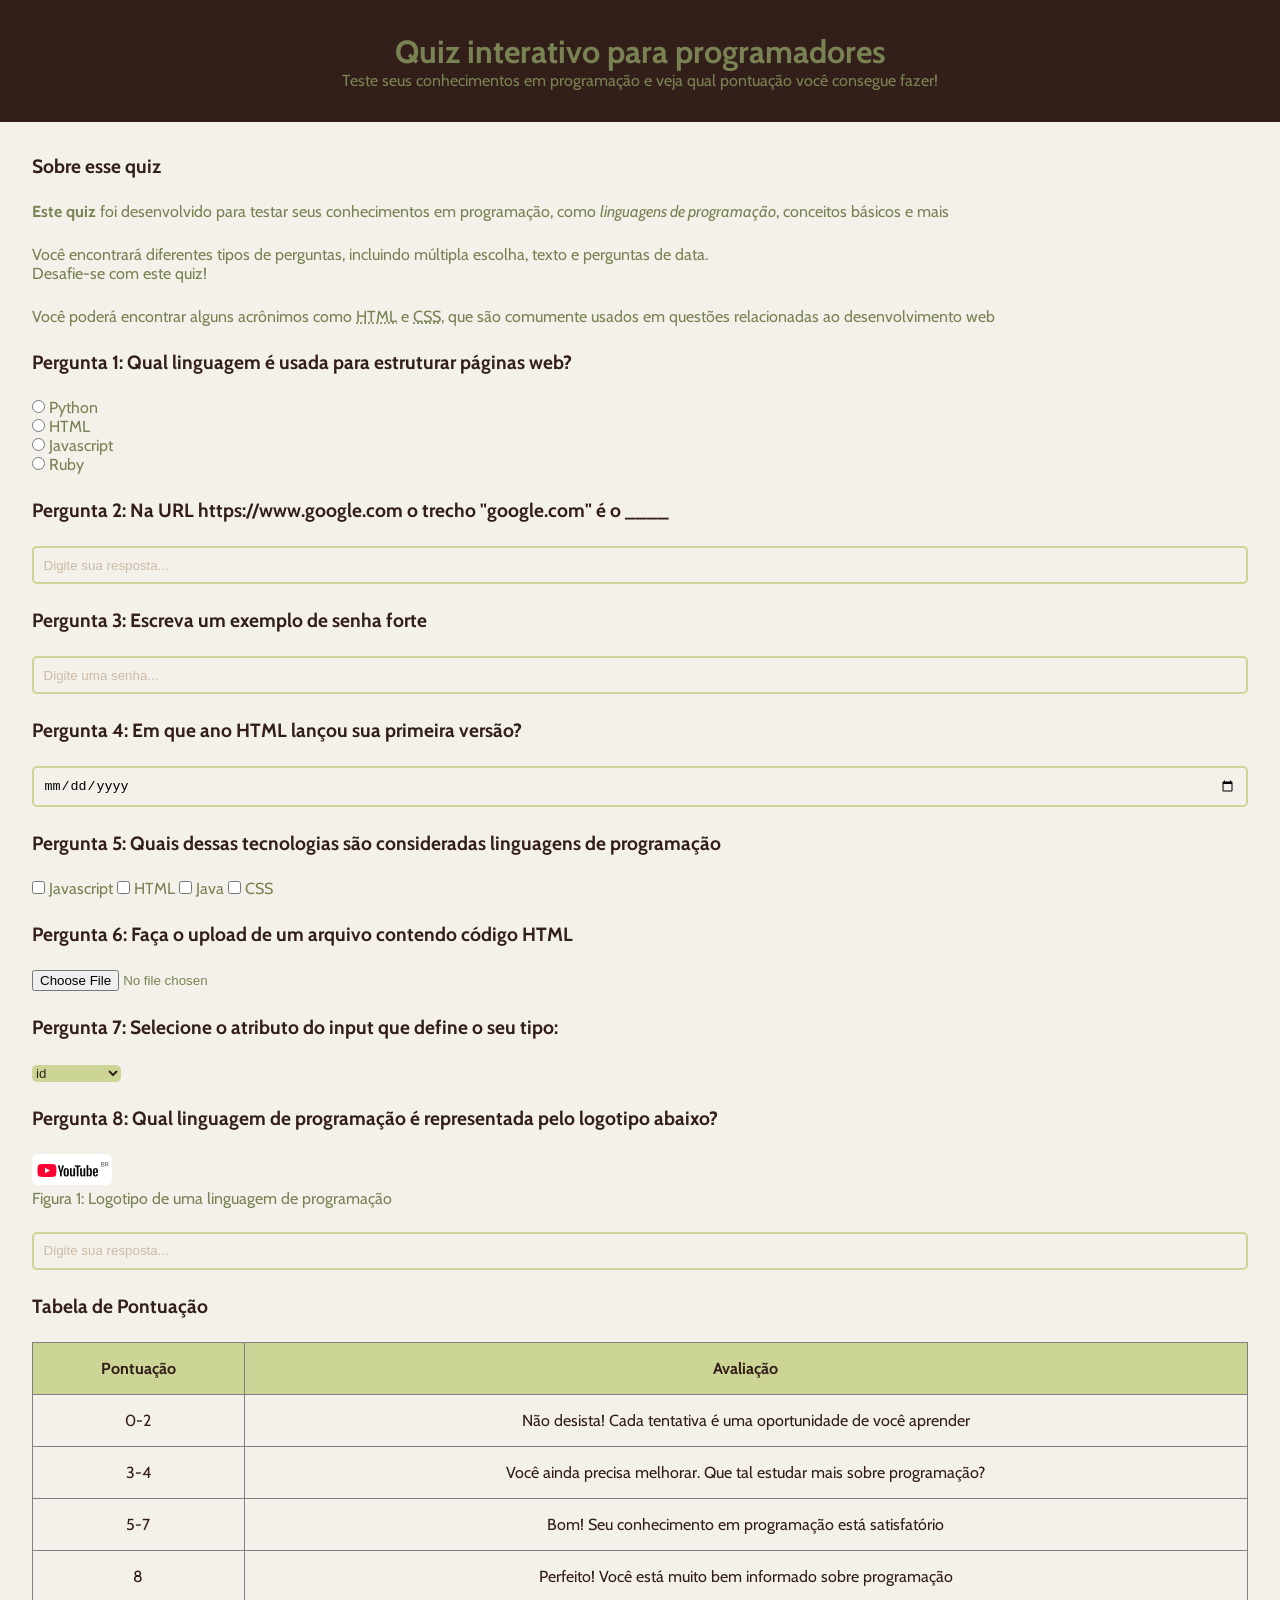
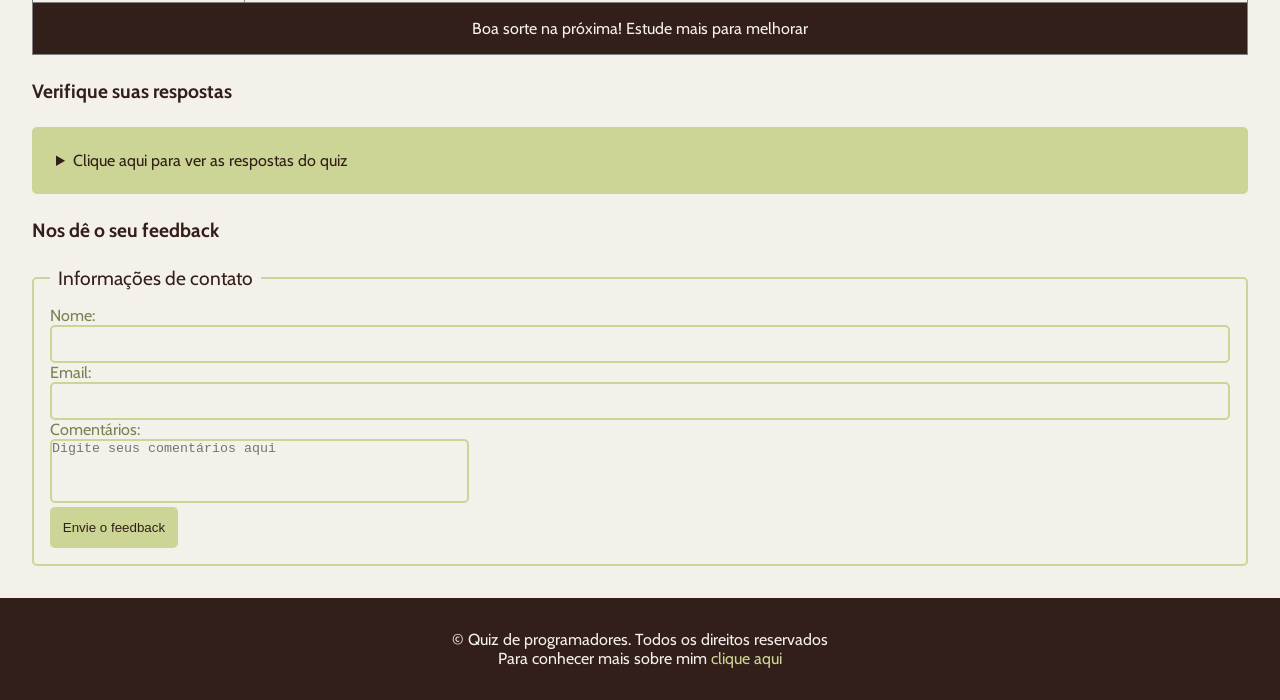
<file: index.html>
<!DOCTYPE html>
<html>
    <head>
        <title>Quiz para programadores</title>
        <meta name="description" content="Um quiz interativo para testar seus conhecimentos">
        <link rel="stylesheet" href="style.css">
    </head>
    <body>
        <header>
            <h1>Quiz interativo para programadores</h1>
            <p>Teste seus conhecimentos em programação e veja qual pontuação você consegue fazer!</p>
        </header>
        <main>
            <!--Introdução-->
            <section>
                <h2>Sobre esse quiz</h2>
                <p><strong>Este quiz</strong> foi desenvolvido para testar seus conhecimentos em programação, como <em>linguagens de programação</em>, conceitos básicos e mais</p>
                <p>Você encontrará diferentes tipos de perguntas, incluindo múltipla escolha, texto e perguntas de data. <br> Desafie-se com este quiz!</p>
                <p>Você poderá encontrar alguns acrônimos como <abbr title="HyperText Markup Language">HTML</abbr> e <abbr title="Cascading Style Sheets">CSS</abbr>, que são comumente usados em questões relacionadas ao desenvolvimento web</p>
            </section>
            <!--Pergunta 1: múltipla escolha-->
            <section>
                <h2>Pergunta 1: Qual linguagem é usada para estruturar páginas web?</h2>
                <form>
                    <input type="radio" value="Python" id="p1a" name="pergunta1">
                    <label for="p1a">Python</label><br>
                    <input type="radio" value="HTML" id="p1b" name="pergunta1">
                    <label for="p1b">HTML</label><br>
                    <input type="radio" value="Javascript" id="p1c" name="pergunta1">
                    <label for="p1c">Javascript</label><br>
                    <input type="radio" value="Ruby" id="p1d" name="pergunta1">
                    <label for="p1d">Ruby</label><br>
                </form>
            </section>
            <!--Pergunta 2: texto-->
            <section>
                <h2>Pergunta 2: Na URL https://www.google.com o trecho "google.com" é o ____</h2>
                <form>
                    <input type="text" id="p2" name="pergunta2" placeholder="Digite sua resposta...">
                </form>
            </section>
            <!--Pergunta 3: senha-->
            <section>
                <h2>Pergunta 3: Escreva um exemplo de senha forte</h2>
                <form>
                    <input type="password" id="p3" name="pergunta3" placeholder="Digite uma senha...">
                </form>
            </section>
            <!--Pergunta 4: data-->
            <section>
                <h2>Pergunta 4: Em que ano HTML lançou sua primeira versão?</h2>
                <form>
                    <input type="date" id="p4" name="pergunta4">
                </form>
            </section>
            <!--Pergunta 5: seleção múltipla-->
            <section>
                <h2>Pergunta 5: Quais dessas tecnologias são consideradas linguagens de programação</h2>
                <form>
                    <input type="checkbox" id="p5a" name="pergunta5" value="Javascript">
                    <label for="p5a">Javascript</label>
                    <input type="checkbox" id="p5b" name="pergunta5" value="HTML">
                    <label for="p5b">HTML</label>
                    <input type="checkbox" id="p5c" name="pergunta5" value="Java">
                    <label for="p5c">Java</label>
                    <input type="checkbox" id="p5d" name="pergunta5" value="CSS">
                    <label for="p5d">CSS</label>
                </form>
            </section>
            <!--Pergunta 6: upload de arquivo-->
            <section>
                <h2>Pergunta 6: Faça o upload de um arquivo contendo código HTML</h2>
                <form>
                    <input type="file" id="p6" name="pergunta6">
                </form>
            </section>
            <!--Pergunta 7: menu suspenso-->
            <section>
                <h2>Pergunta 7: Selecione o atributo do input que define o seu tipo:</h2>
                <form>
                    <select name="pergunta7" id="p7">
                        <option value="id">id</option>
                        <option value="type">type</option>
                        <option value="placeholder">placeholder</option>
                    </select>
                </form>
            </section>
            <!--Pergunta 8: imagem-->
            <section>
                <h2>Pergunta 8: Qual linguagem de programação é representada pelo logotipo abaixo?</h2>
                <figure>
                    <img src="./assets/perg8.png" alt="Logotipo de uma linguagem de programação"><br>
                    <figcaption>Figura 1: Logotipo de uma linguagem de programação</figcaption>
                </figure>
                <input type="text" id="p8" name="pergunta8" placeholder="Digite sua resposta...">
            </section>
            <!--Tabela de Pontuação-->
            <section>
                <h2>Tabela de Pontuação</h2>
                <table border="1">
                    <thead>
                        <tr>
                            <th>Pontuação</th>
                            <th>Avaliação</th>
                        </tr>
                    </thead>
                    <tbody>
                        <tr>
                            <td>0-2</td>
                            <td>Não desista! Cada tentativa é uma oportunidade de você aprender</td>
                        </tr>
                        <tr>
                            <td>3-4</td>
                            <td>Você ainda precisa melhorar. Que tal estudar mais sobre programação?</td>
                        </tr>
                        <tr>
                            <td>5-7</td>
                            <td>Bom! Seu conhecimento em programação está satisfatório</td>
                        </tr>
                        <tr>
                            <td>8</td>
                            <td>Perfeito! Você está muito bem informado sobre programação</td>
                        </tr>
                    </tbody>
                    <tfoot>
                        <tr>
                            <td colspan="2">Boa sorte na próxima! Estude mais para melhorar</td>
                        </tr>
                    </tfoot>
                </table>
            </section>
            <!--Lista de Respostas-->
            <section>
                <h2>Verifique suas respostas</h2>
                <details>
                    <summary>Clique aqui para ver as respostas do quiz</summary>
                    <ol>
                        <li>HTML</li>
                        <li>Domínio</li>
                        <li>Ab23!kao8Anmd#</li>
                        <li>1991</li>
                        <li>Javascript, Java</li>
                        <li>Arquivo deve ter extensão .html</li>
                        <li>type</li>
                        <li>Java</li>
                    </ol>
                </details>
            </section>
            <!--Formulário de Feedback-->
            <section>
                <h2>Nos dê o seu feedback</h2>
                <form>
                    <fieldset>
                        <legend>Informações de contato</legend>
                        <label for="nome">Nome:</label>
                        <input type="text" id="nome" name="nome"><br>
                        <label for="email">Email:</label>
                        <input type="email" id="email" name="email"><br>
                        <label for="comentarios">Comentários:</label><br>
                        <textarea id="comentarios" name="comentarios" rows="4" cols="50" placeholder="Digite seus comentários aqui"></textarea><br>
                        <button onclick="alert('FEEDBACK ENVIADO')">Envie o feedback</button>
                    </fieldset>
                </form>
            </section>
        </main>
        <footer>
            <p class="paragrafo-footer">&copy Quiz de programadores. Todos os direitos reservados</p>
            <p class="paragrafo-footer">Para conhecer mais sobre mim <a href="sobremim.html" target="_blank">clique aqui</a></p>
        </footer>
    </body>
</html>
</file>
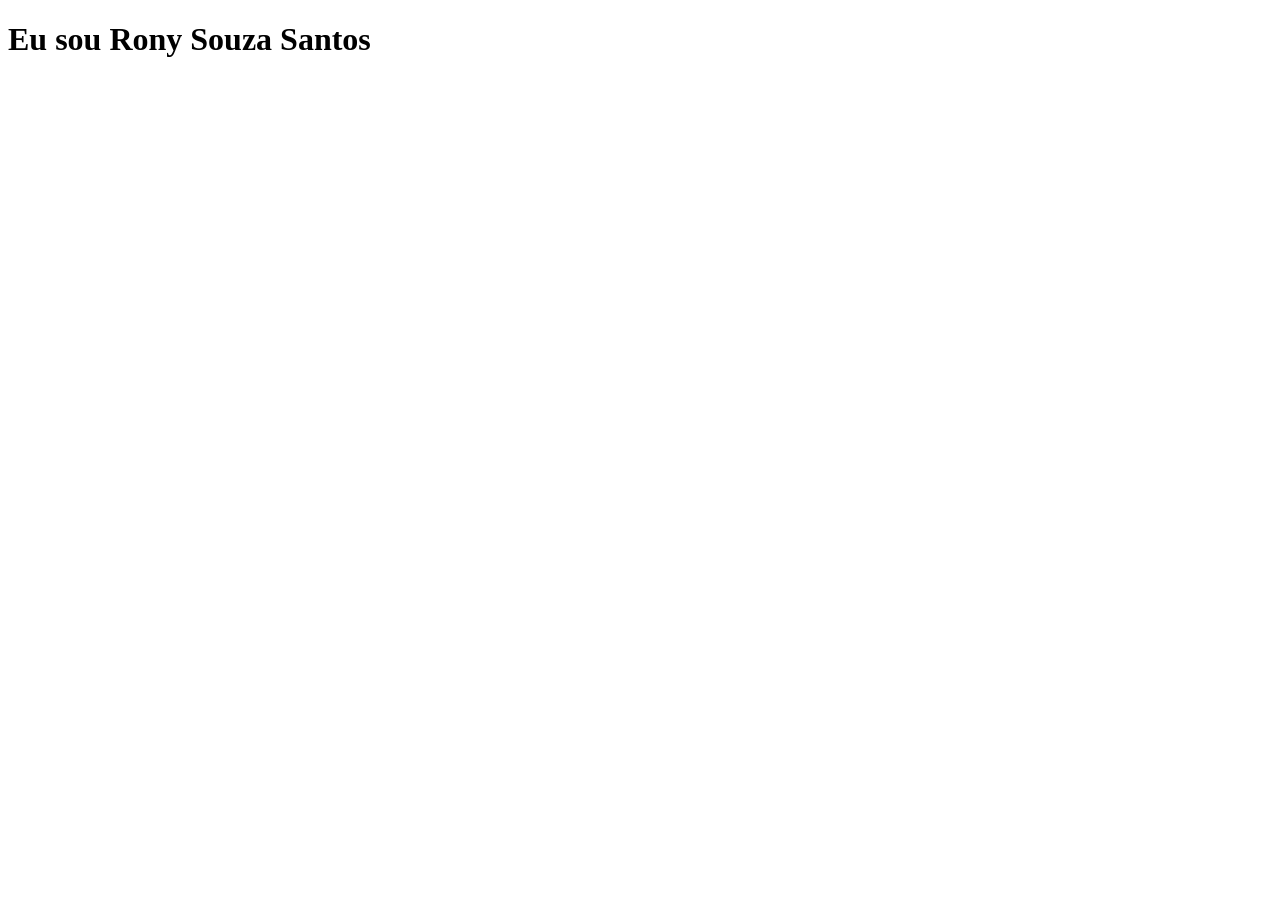
<file: sobremim.html>
<!DOCTYPE html>
<html lang="pt-br">
<head>
    <meta charset="UTF-8">
    <meta name="viewport" content="width=device-width, initial-scale=1.0">
    <title>Sobre mim </title>
</head>
<body>
    <h1>Eu sou Rony Souza Santos</h1>
</body>
</html>
</file>
<file: style.css>
@import url('https://fonts.googleapis.com/css2?family=Cabin:ital,wght@0,400..700;1,400..700&display=swap');

* {
    margin: 0;
    padding: 0;
    box-sizing: border-box;
}

body {
   background-color: #F4F0EA;
   color: #798252;
   font-family: "Cabin", sans-serif;
   font-weight: 400;

}

header {
    padding: 2rem;
    background-color: #331F19;
    text-align: center;
}

main {
    padding: 2rem;
    display: flex;
    flex-direction: column;
    gap: 1.5rem;
}

section {
    display: flex;
    flex-direction: column;
    gap: 1.5rem;
}

h2 {
    color: #331F19;
    font-size: 1.2rem;
}

input [type="radio"], input[type="checkbox"] {
    accent-color: #CCD595;
}

input[type="text"], input[type="email"], input[type="password"], input[type="date"] {
    background-color: transparent;
    width: 100%;
    padding: 0.6rem;
    border: 2px solid #CCD595;
    border-radius: 5px;
    outline: none;
}

input::placeholder {
    color: #CBBBA7;
}

select {
    cursor: pointer;
    background-color: #CCD595;
    color: #331F19;
    border-radius: 5px;
    border: none;
    outline: none;
}

img {
    width: 5rem;
    border-radius: 5px;
}

/* Estilizando Tabela */
table {
    width: 100%;
    border-collapse: collapse;
}

th {
    background-color: #CCD595;
    color: #331F19;
    padding: 1rem;
}

td {
    color: #331F19;
    padding: 1rem;
    text-align: center;
}

tfoot td {
    background-color: #331F19;
    color: #F4F0EA;
}

/* Estilizando Detalhes */
details {
    background-color: #CCD595;
    border-radius: 5px;
    padding: 1rem;
    cursor: pointer;
}

summary {
    color: #331F19;
    margin: 0.5rem;
    cursor: pointer;
}


ol {
    margin-left: 1.5rem;
}

ol li {
    padding: 0.2rem;
    
}


/* Estilzando Feedback */

fieldset {
    border:2px solid #CCD595;
    border-radius: 5px;
    padding: 1rem;

}


legend {
    color: #331F19;
    font-size: 1.2rem;
    padding: 0 0.5rem;

}

textarea {
    background-color: transparent;;
    outline:  none;
    border-radius: 5px;
    border: 2px solid #CCD595;
    resize: none;
}

button {
    background-color: #CCD595;
    border: none;
    padding: 0.8rem;
    color: #331F19;
    border-radius: 5px;
    cursor: pointer;
}

footer {
    background-color: #331F19;
    padding: 2rem;
    text-align: center;
}

.paragrafo-footer {
    color: #F4F0EA;
}

footer a {
    text-decoration: none;
    color: #CCD595;
}
</file>
